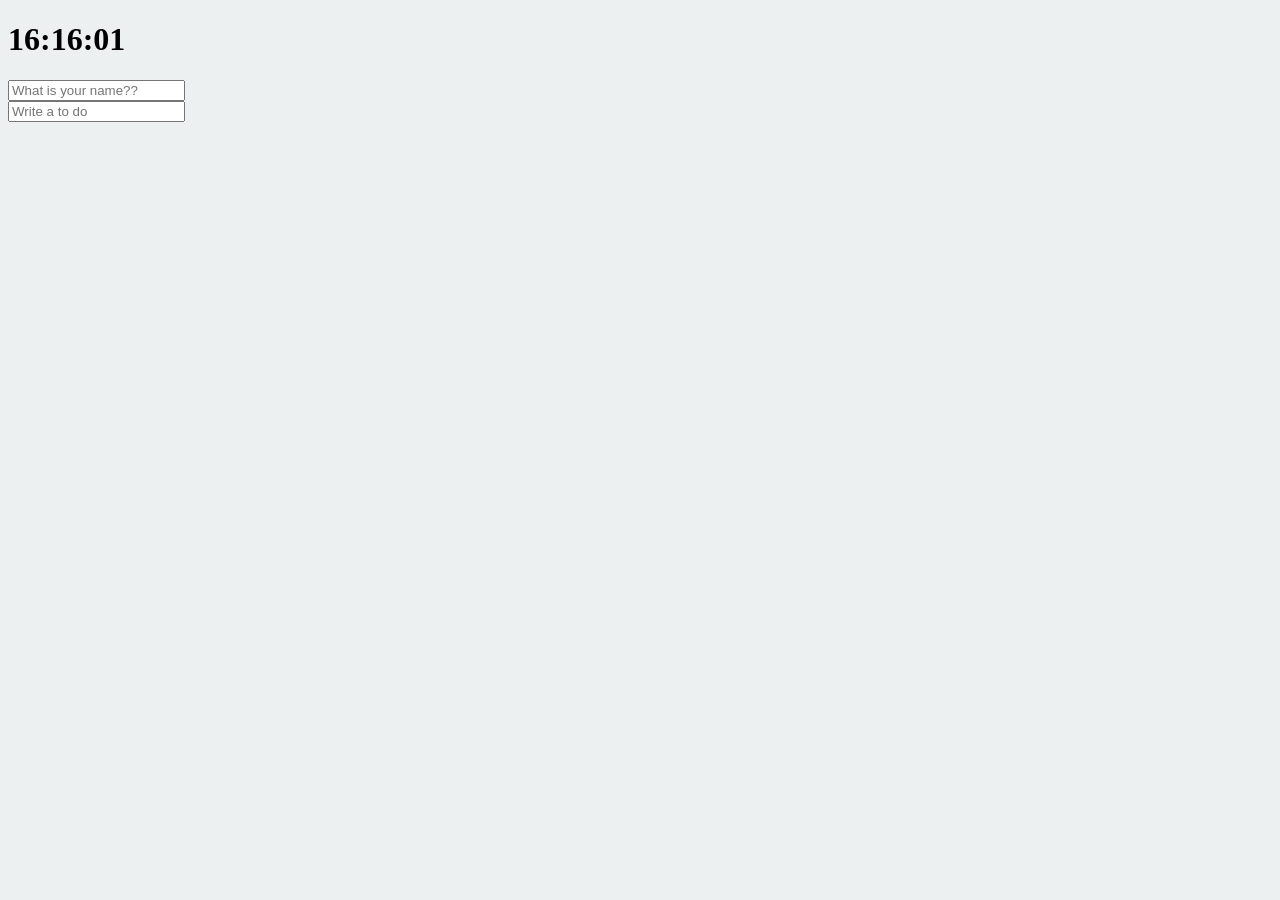
<file: 3.4. Making a To Do List part1/index.html>
<!DOCTYPE html>
<html>

<head>
    <title>Clock</title>
    <meta charset="UTF-8" />
    <link rel="stylesheet" href="index.css">
</head>
<body>
    <div class="js-clock">
        <h1>00:00</h1>
    </div>
    <form class="js-form form">
        <input type="text" placeholder="What is your name??"/>
    </form>
    <h4 class="greeting js-greeting"></h4>
    <form class="js-toDoForm">
        <input type="text" placeholder="Write a to do" />
    </form>
    <ul class="js-toDoList">
    </ul>
    <script src="clock.js"></script>
    <script src="gretting.js"></script>
    <script src="todo.js"></script>
</body>

</html>
</file>
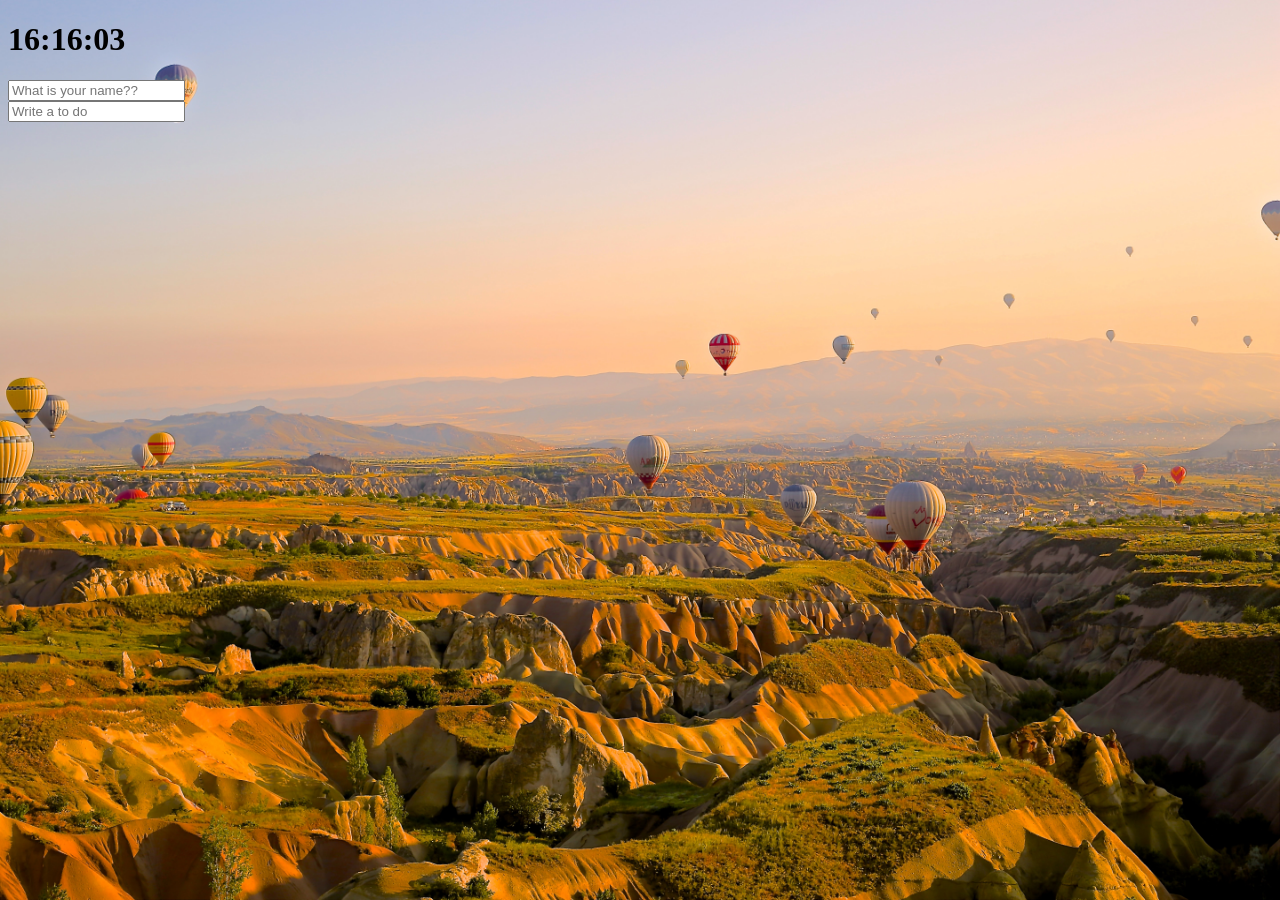
<file: 3.5. Image Background/index.html>
<!DOCTYPE html>
<html>

<head>
    <title>Clock</title>
    <meta charset="UTF-8" />
    <link rel="stylesheet" href="index.css">
</head>
<body>
    <div class="js-clock">
        <h1>00:00</h1>
    </div>
    <form class="js-form form">
        <input type="text" placeholder="What is your name??"/>
    </form>
    <h4 class="greeting js-greeting"></h4>
    <form class="js-toDoForm">
        <input type="text" placeholder="Write a to do" />
    </form>
    <ul class="js-toDoList">
    </ul>
    <script src="clock.js"></script>
    <script src="gretting.js"></script>
    <script src="todo.js"></script>
    <script src="bg.js"></script>
</body>

</html>
</file>
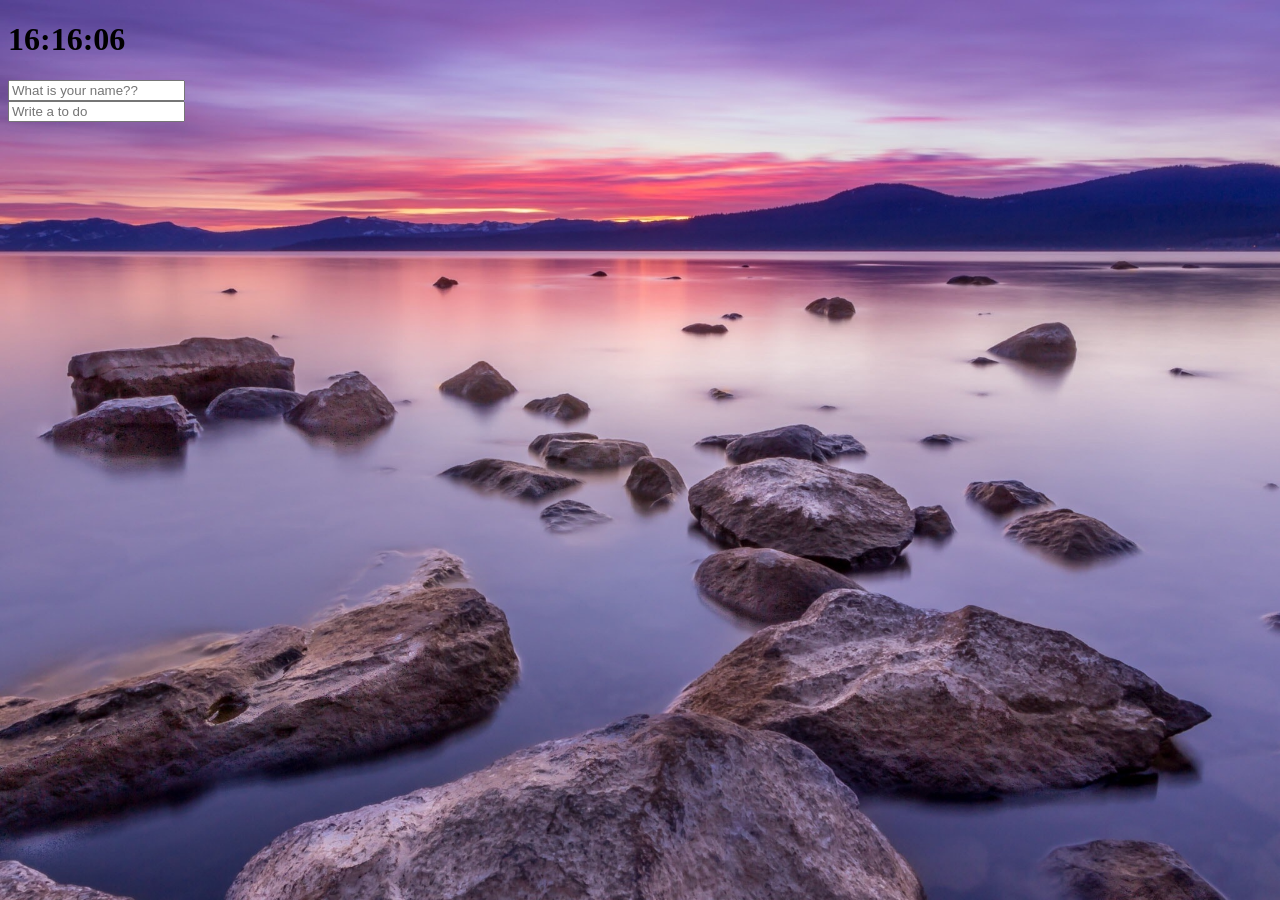
<file: 3.8. Getting the Weather/index.html>
<!DOCTYPE html>
<html>

<head>
    <title>Clock</title>
    <meta charset="UTF-8" />
    <link rel="stylesheet" href="index.css">
</head>
<body>
    <div class="js-clock">
        <h1>00:00</h1>
    </div>
    <form class="js-form form">
        <input type="text" placeholder="What is your name??"/>
    </form>
    <h4 class="greeting js-greeting"></h4>
    <form class="js-toDoForm">
        <input type="text" placeholder="Write a to do" />
    </form>
    <ul class="js-toDoList">
    </ul>
    <span class="js-weather"></span>
    <script src="clock.js"></script>
    <script src="gretting.js"></script>
    <script src="todo.js"></script>
    <script src="bg.js"></script>
    <script src="weather.js"></script>
</body>

</html>
</file>
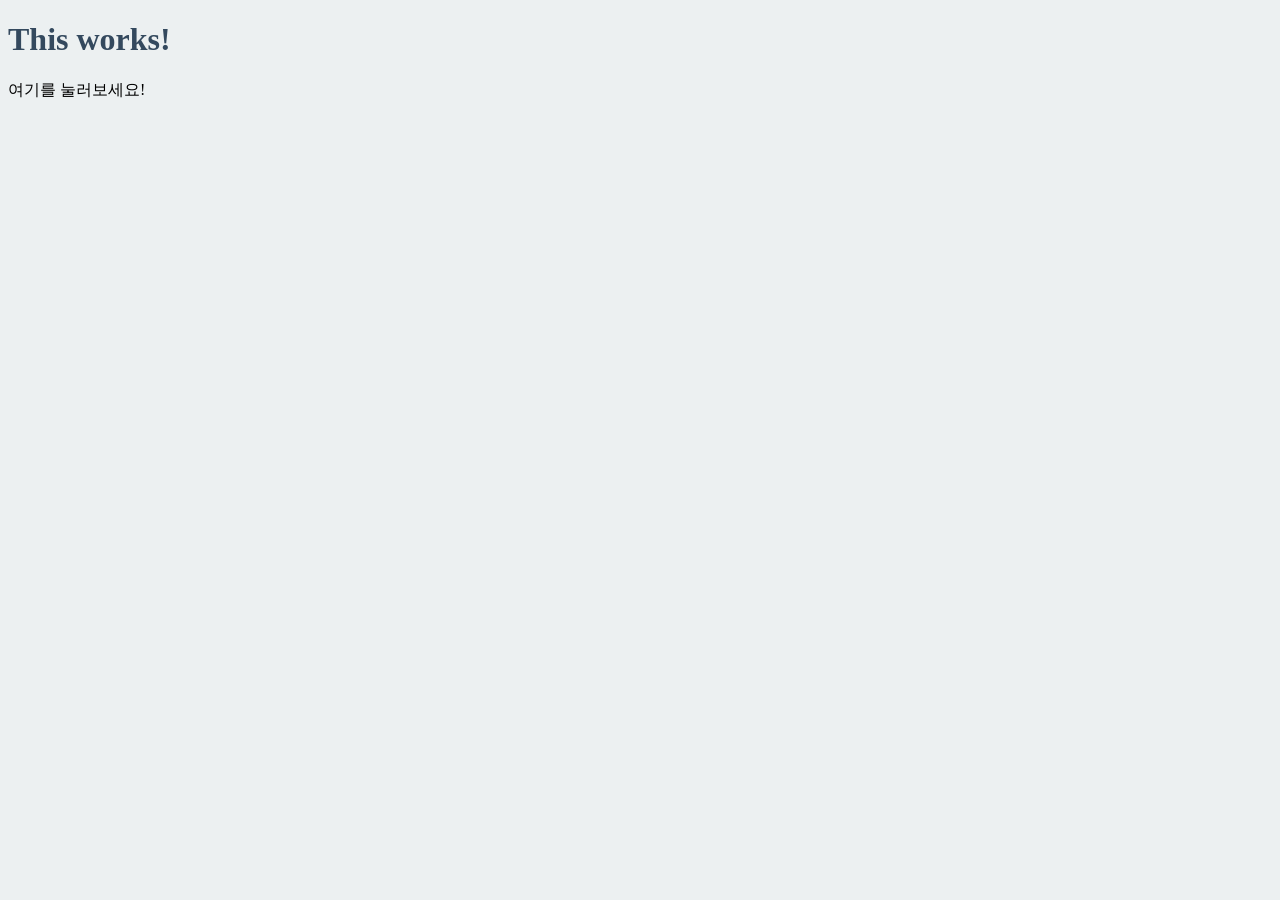
<file: Event and Event handler/index.html>
<!DOCTYPE html>
<html>
    <head>
        <title>Something</title>
        <link rel="stylesheet" href="index.css"/>
    </head>
    <body>
        <h1 id="title">This works!</h1>
        <buttot id="btn">여기를 눌러보세요!</buttot>
        <script src="Event and Event handler.js"></script>
    </body>
</html>
</file>
<file: 3.4. Making a To Do List part1/index.css>
body{
    background-color : #ecf0f1;
}

.clicked {
    color : #7f8c8d;
}

.form,
.greeting {
    display: none;
}

.showing {
    display: block;
}
</file>
<file: 3.5. Image Background/index.css>
body{
    background-color : #2c3e50;
}

.clicked {
    color : #7f8c8d;
}

.form,
.greeting {
    display: none;
}

.showing {
    display: block;
}

@keyframes fedeIn{
    form {
        opacity: 0;;
    }
    to {
        opacity: 1;
    }
}

.bgImage{
    position : absolute;
    top : 0;
    left : 0;
    width: 100%;
    height: 100%;
    z-index: -1;
    animation: fedeIn 0.9s linear;
}
</file>
<file: 3.8. Getting the Weather/index.css>
body{
    background-color : #2c3e50;
}

.clicked {
    color : #7f8c8d;
}

.form,
.greeting {
    display: none;
}

.showing {
    display: block;
}

@keyframes fedeIn{
    form {
        opacity: 0;;
    }
    to {
        opacity: 1;
    }
}

.bgImage{
    position : absolute;
    top : 0;
    left : 0;
    width: 100%;
    height: 100%;
    z-index: -1;
    animation: fedeIn 0.9s linear;
}
</file>
<file: Event and Event handler/index.css>
body{
    background-color: #ecf0f1;
}

h1{
    color: #34495e;
}
</file>
